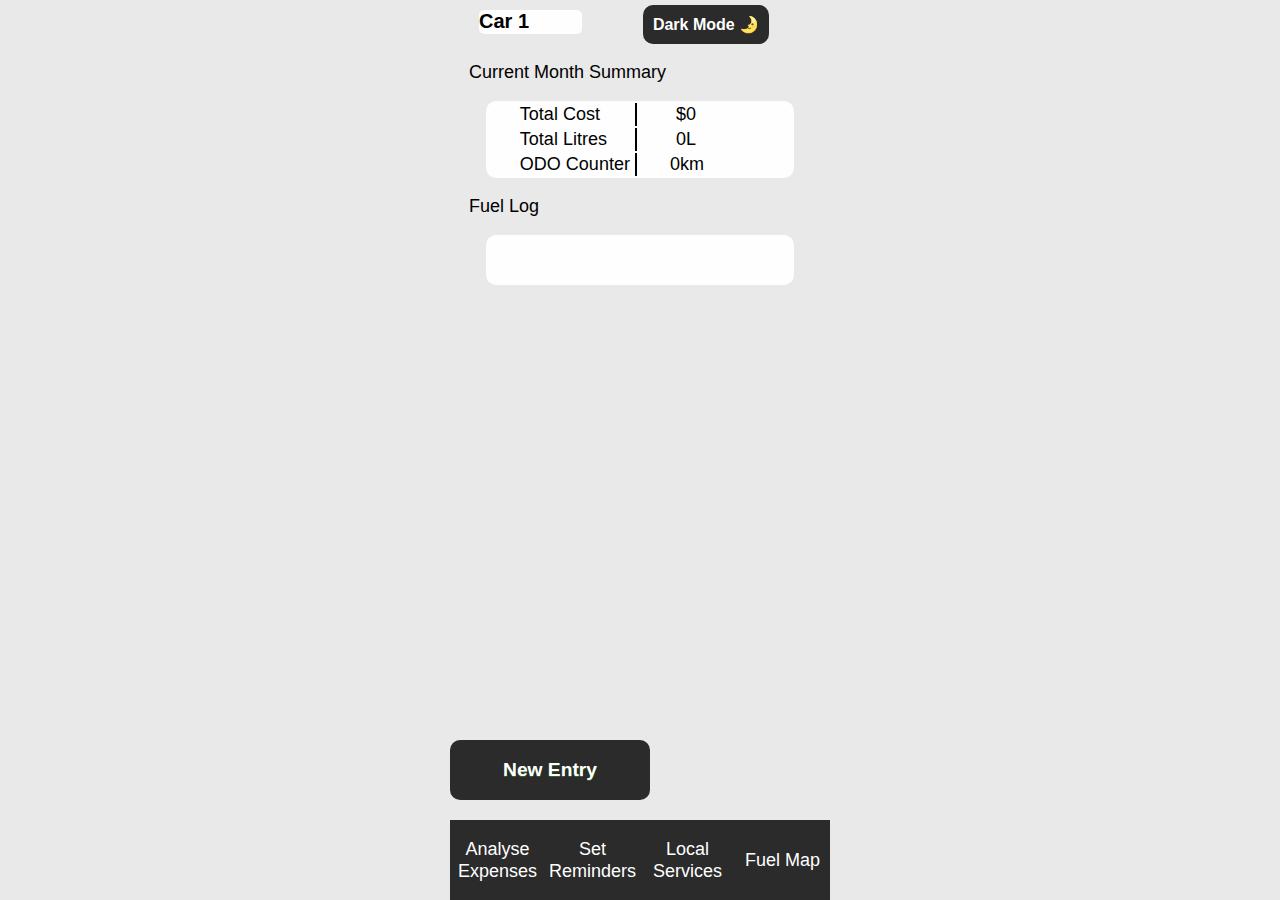
<file: index.html>
<!DOCTYPE html>
<html lang="en">
	<head>
		<meta charset="utf-8">
		<link href="pages/stylesheet.css" rel="stylesheet">
		<meta name="viewport" content="width=device-width, initial-scale=1.0, user-scalable=yes">
		<title>Fuel_Log</title>
	</head>
  <body id="body">
		<div class="content">

			<header>
				<div class="carselect">
					<h2>Car 1</h2>
				</div>
				<button type="button" name="dark_light" title="Toggle dark/light mode" class="dark-button" id="darkbtn">Dark Mode 🌛</button>
			</header>

			<div class="homesummary">
				<p>Current Month Summary</p>
				<div class="summcard">
					<table align="center" class="sumtable" style="margin-left: 10%;">
						<tbody>
							<tr><td style="text-align: left;">Total Cost</td><td id="vl"><td id="c" style="padding-left:24%;"></tr>
							<tr><td style="text-align: left;">Total Litres</td><td id="vl"></td><td id="t" style="padding-left:24%;"></td></tr>
							<tr><td>ODO Counter</td><td id="vl"><td id="o" style="padding-left:20%;"></td></tr>
						</tbody>
					</table>
				</div>
			</div>

			<div class="homelog">
				<p>Fuel Log</p>
				<div class="log" style="max-height:200px;">
					<table align="center" class="logtable">
					</table>
				</div>
			</div>


		</div>

		<a href="pages/newentry.html">
			<div class="newentry">
				<h2 style="margin-top: 10px;">New Entry</h2>
			</div>
		</a>

		<nav class="nav">
			<div class="flex-container">
				<a href="pages/analyse.html">
				<div class="flex-item">
					<p>Analyse Expenses</p>
				</div></a>
			</div>
			<div class="flex-container">
				<a href="pages/reminders.html"><div class="flex-item">
					<p>Set Reminders</p>
				</div></a>
			</div>
			<div class="flex-container">
				<a href="pages/services.html"><div class="flex-item">
					<p>Local Services</p>
				</div></a>
			</div>
			<div class="flex-container">
				<a href="pages/fuelmap.html"><div class="flex-item">
					<p>Fuel Map</p>
				</div></a>
			</div>
		</nav>

  </body>
  <script src="scripts/log.js"></script>
	<script src="scripts/darkmode.js"></script>
</html>
</file>
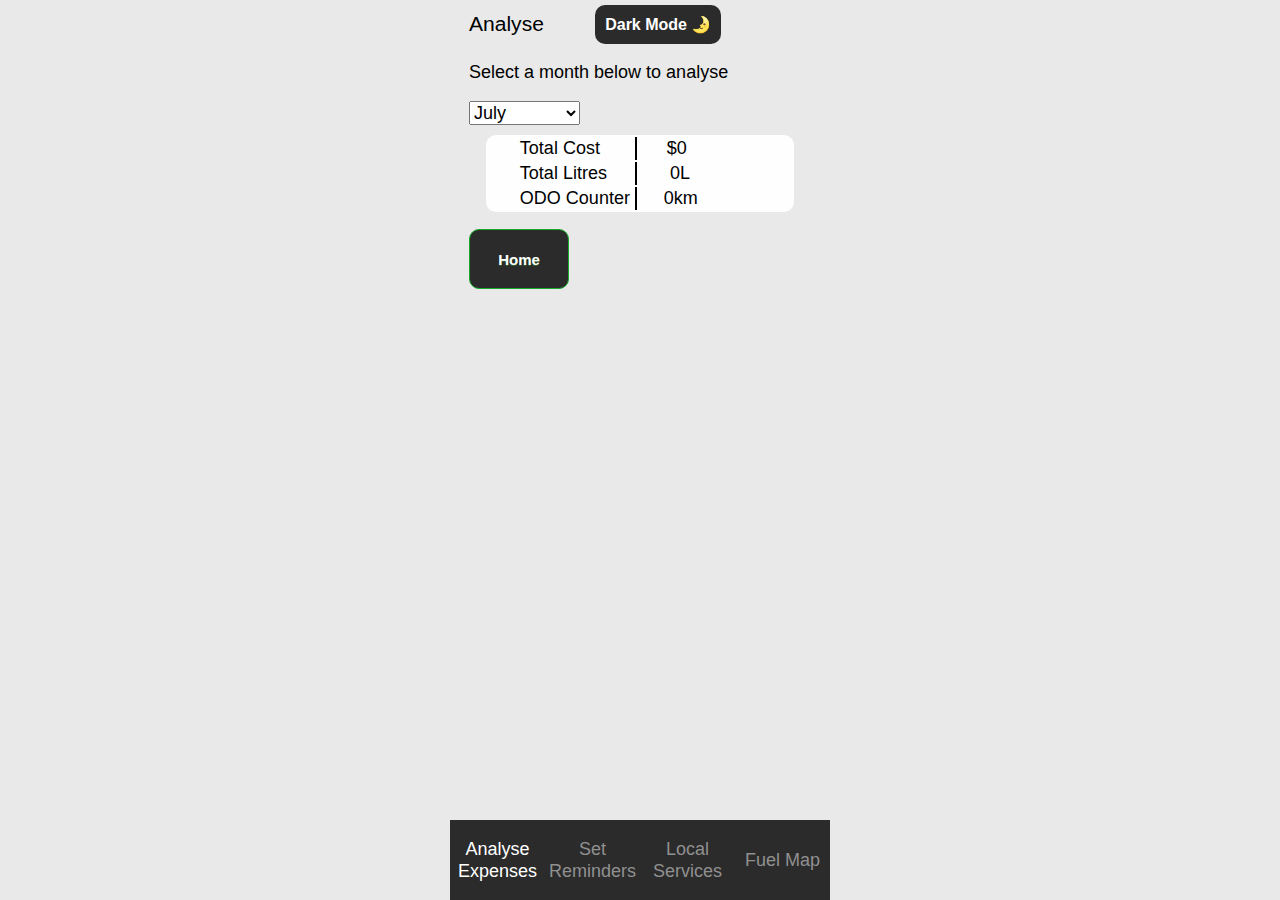
<file: pages/analyse.html>
<!DOCTYPE html>
<html lang="en">
	<head>
		<meta charset="utf-8">
		<link href="stylesheet.css" rel="stylesheet">
		<meta name="viewport" content="width=device-width, initial-scale=1.0, user-scalable=yes">
		<title>Fuel_Log</title>
	</head>
  <body class="analyse" id="body">
		<div class="content">
			<header>
				<h3>Analyse</h3>
				<button type="button" name="dark_light" title="Toggle dark/light mode" class="dark-button" id="darkbtn">Dark Mode 🌛</button>
			</header>

			<div class="homesummary">
				<p>Select a month below to analyse</p>


				<div class="month">
					<form class = datedrop>
						<select id="datedrop">
							<option value="0">January</option>
							<option value="1">Febuary</option>
							<option value="2">March</option>
							<option value="3">April</option>
							<option value="4">May</option>
							<option value="5">June</option>
							<option value="6">July</option>
							<option value="7">August</option>
							<option value="8">September</option>
							<option value="9">October</option>
							<option value="10">November</option>
							<option value="11">December</option>
						</select>
					</form>

				</div>

				<div class="summcard">
					<table align="center" class="logtable" style="margin-left: 10%;">
						<tbody>
							<tr><td style="text-align: left;">Total Cost</td><td id="vl"><td id="c" style="padding-left:18%;"></tr>
							<tr><td style="text-align: left;">Total Litres</td><td id="vl"></td><td id="t" style="padding-left:20%;"></td></tr>
							<tr><td>ODO Counter</td><td id="vl"><td id="o" style="padding-left:16%;"></td></tr>
						</tbody>
					</table>
				</div>

				<div class="btngroup">
					<div class="bbtn">
						<a href="../index.html"><button type="button" value="Back" class="btn" id="backbtn" name="backbtn">Home</button></a>
					</div>
				</div>

			</div>
		</div>

		<nav class="nav">
			<div class="flex-container">
				<a href="analyse.html">
				<div class="flex-item">
					<p>Analyse Expenses</p>
				</div></a>
			</div>
			<div class="flex-container">
				<a href="reminders.html"><div class="flex-item">
					<p style="color:#909090">Set Reminders</p>
				</div></a>
			</div>
			<div class="flex-container">
				<a href="services.html"><div class="flex-item">
					<p style="color:#909090">Local Services</p>
				</div></a>
			</div>
			<div class="flex-container">
				<a href="fuelmap.html"><div class="flex-item">
					<p style="color:#909090">Fuel Map</p>
				</div></a>
			</div>
		</nav>

  </body>
  <script src="../scripts/analyse.js"></script>
	<script src="../scripts/darkmode.js"></script>
</html>
</file>
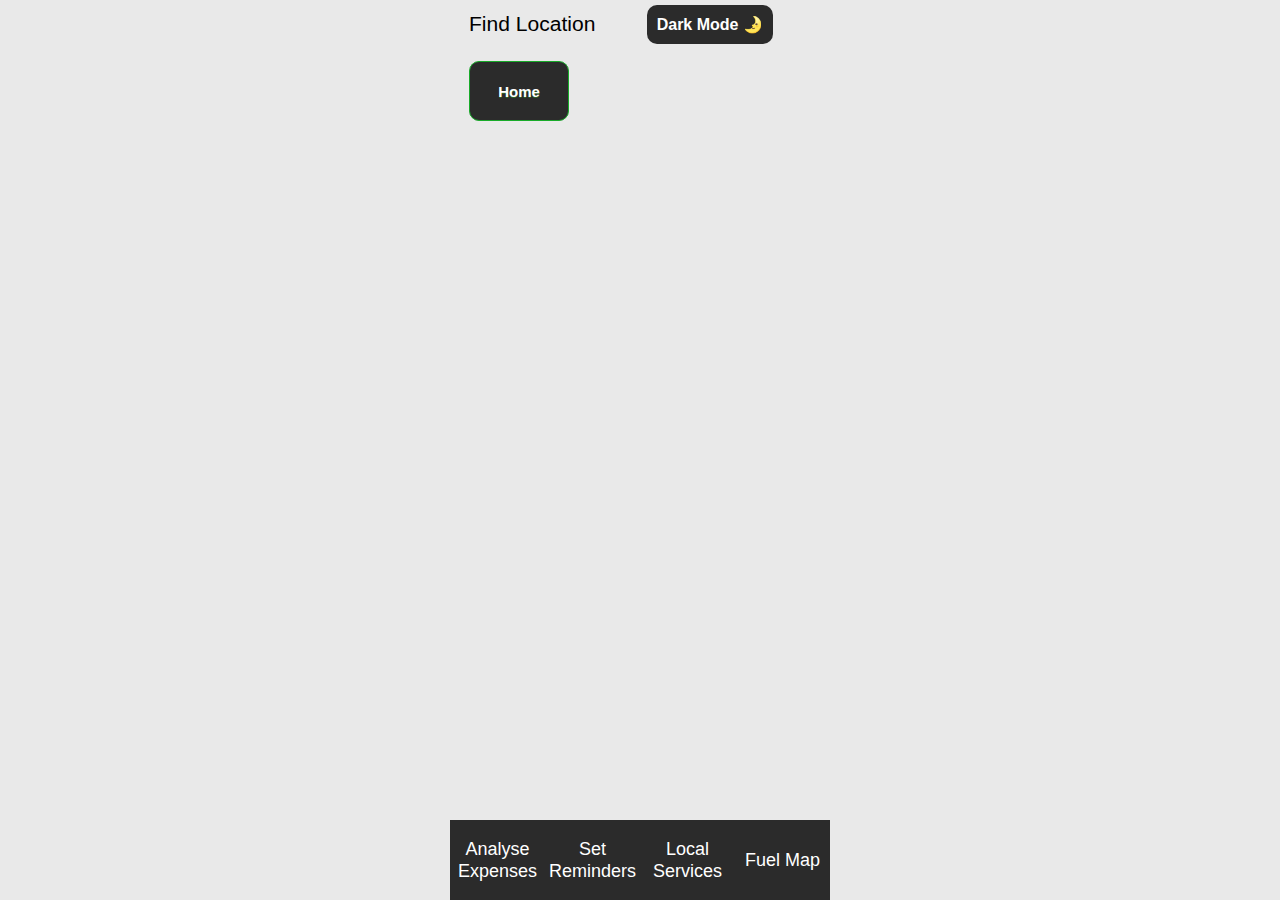
<file: pages/findmap.html>
<!DOCTYPE html>
<html lang="en">
	<head>
		<meta charset="utf-8">
		<link href="stylesheet.css" rel="stylesheet">
		<meta name="viewport" content="width=device-width, initial-scale=1.0, user-scalable=yes">
		<title>Fuel_Log</title>
	</head>
  <body id="body">
		<div class="content">
			<header>
				<h3>Find Location</h3>
				<button type="button" name="dark_light" title="Toggle dark/light mode" class="dark-button" id="darkbtn">Dark Mode 🌛</button>
			</header>
				<div id="map" style="position: inherit;"></div>
			<div class="homesummary" style="margin-top: 15px;">
			</div>
			<div class="btngroup">
				<div class="bbtn">
					<a href="../index.html"><button type="button" value="Back" class="btn" id="backbtn" name="backbtn">Home</button></a>
				</div>
			</div>

		</div>

		<nav class="nav">
			<div class="flex-container">
				<a href="analyse.html">
				<div class="flex-item">
					<p>Analyse Expenses</p>
				</div></a>
			</div>
			<div class="flex-container">
				<a href="reminders.html"><div class="flex-item">
					<p>Set Reminders</p>
				</div></a>
			</div>
			<div class="flex-container">
				<a href="services.html"><div class="flex-item">
					<p>Local Services</p>
				</div></a>
			</div>
			<div class="flex-container">
				<a href="fuelmap.html"><div class="flex-item">
					<p>Fuel Map</p>
				</div></a>
			</div>
		</nav>

  </body>
	<script src="../scripts/darkmode.js"></script>
	<script src="../scripts/localapi.js"></script>
	<!--<script src="https://maps.googleapis.com/maps/api/js?key=&libraries=places&callback=initMap" async defer></script>-->
</html>
</file>
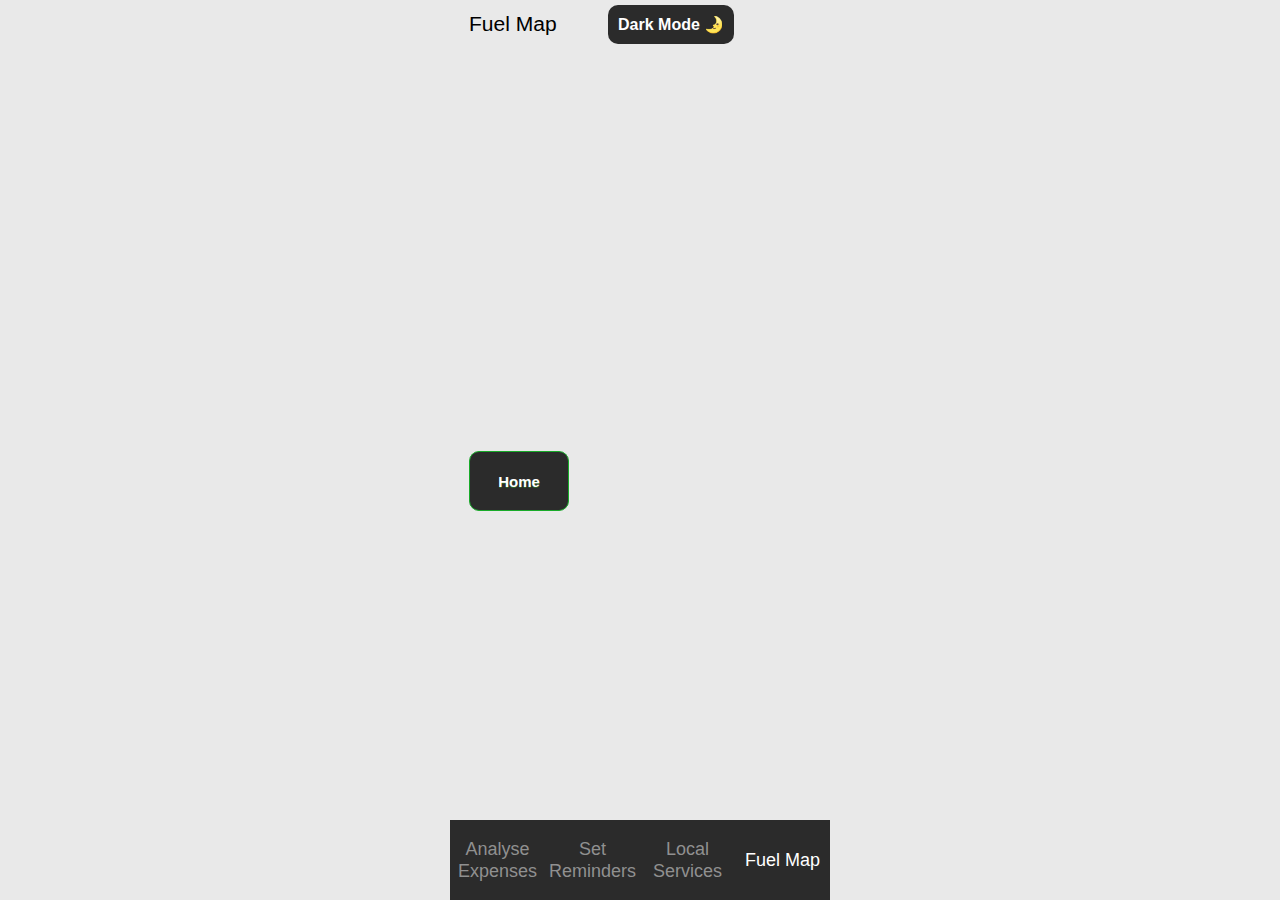
<file: pages/fuelmap.html>
<!DOCTYPE html>
<html lang="en">
	<head>
		<meta charset="utf-8">
		<link href="stylesheet.css" rel="stylesheet">
		<meta name="viewport" content="width=device-width, initial-scale=1.0, user-scalable=yes">
		<title>Fuel_Log</title>
	</head>
  <body id="body">
		<div class="content">
			<header>
				<h3>Fuel Map</h3>
				<button type="button" name="dark_light" title="Toggle dark/light mode" class="dark-button" id="darkbtn">Dark Mode 🌛</button>
			</header>
			<div class="homesummary" style="margin-top: 15px;">
				<iframe src="https://www.google.com/maps/embed?pb=!1m16
				!1m12!1m3!1d124683.45370177767!2d130.86326824234823!3d-12.42585
				5621032067!2m3!1f0!2f0!3f0!3m2!1i1024!2i768!4f13.1!2m1!1sDarwin%
				20NT%20petrol!5e0!3m2!1sen!2sau!4v1571322400711!5m2!1sen!2sau"
		 width="320" height="370" frameborder="0" style="border:0;" allowfullscreen=""></iframe>
			</div>
			<div class="btngroup">
				<div class="bbtn">
					<a href="../index.html"><button type="button" value="Back" class="btn" id="backbtn" name="backbtn">Home</button></a>
				</div>
			</div>

		</div>

		<nav class="nav">
			<div class="flex-container">
				<a href="analyse.html">
				<div class="flex-item">
					<p style="color:#909090">Analyse Expenses</p>
				</div></a>
			</div>
			<div class="flex-container">
				<a href="reminders.html"><div class="flex-item">
					<p style="color:#909090">Set Reminders</p>
				</div></a>
			</div>
			<div class="flex-container">
				<a href="services.html"><div class="flex-item">
					<p style="color:#909090">Local Services</p>
				</div></a>
			</div>
			<div class="flex-container">
				<a href="fuelmap.html"><div class="flex-item">
					<p>Fuel Map</p>
				</div></a>
			</div>
		</nav>

  </body>
	<script src="../scripts/darkmode.js"></script>
</html>
</file>
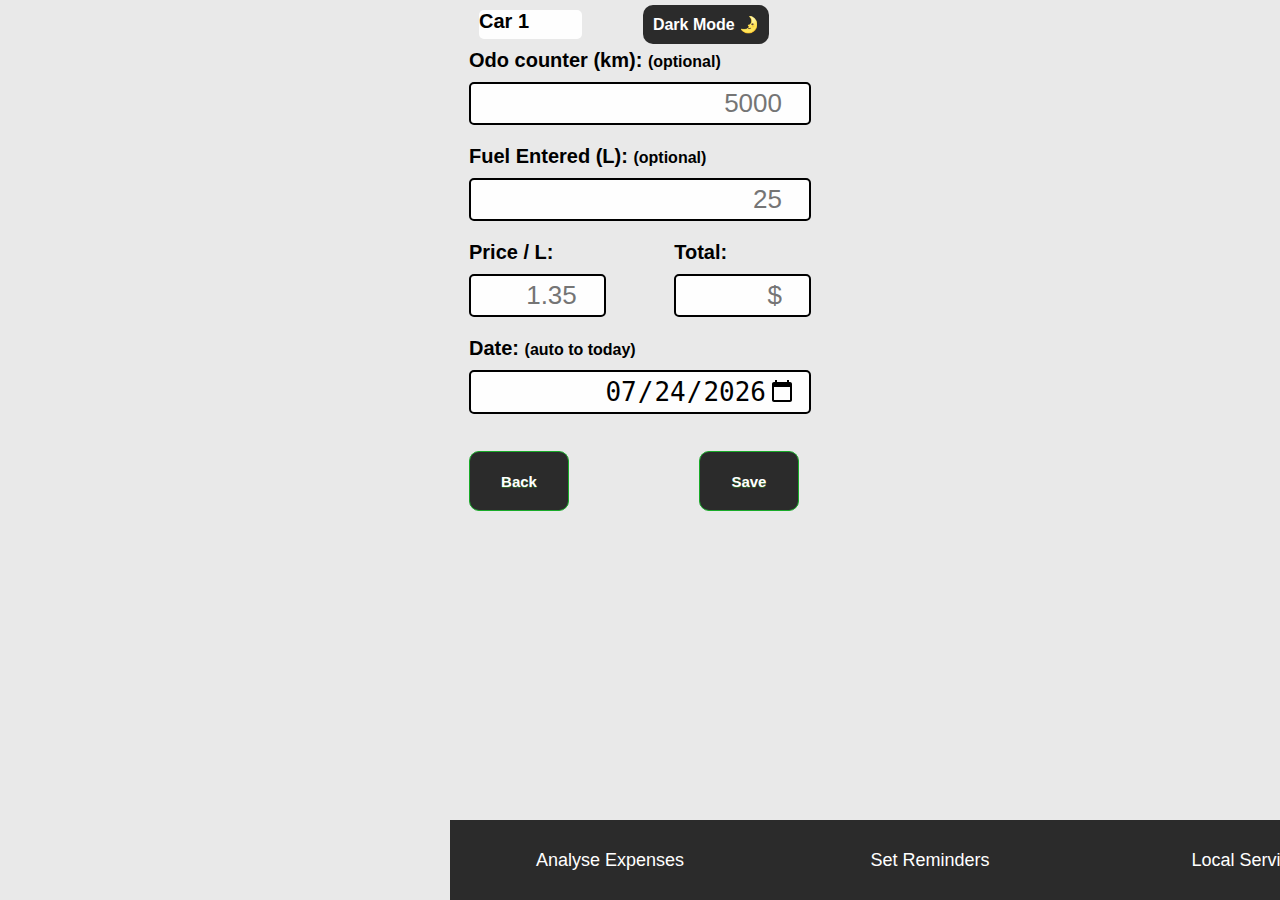
<file: pages/newentry.html>
<!DOCTYPE html>
<html lang="en">
	<head>
		<meta charset="utf-8">
		<link href="stylesheet.css" rel="stylesheet">
		<meta name="viewport" content="width=device-width, initial-scale=1.0, user-scalable=yes">
		<title>Fuel_Log</title>
	</head>
  <body id="body">
		<div class="content">
			<header>
				<div class="carselect">
					<h2>Car 1</h2>
				</div>
				<button type="button" name="dark_light" title="Toggle dark/light mode" class="dark-button" id="darkbtn" style="margin-bottom: 5px;">Dark Mode 🌛</button>
			</header>

			<div class="entry">
				<form action="../index.html" class="entryform"> <!--name="fuelform" class="entryform">-->
					<label for="odofield">Odo counter (km): <span>(optional)</span></label>
					<input type="number" id="odo" name="odofield" placeholder="5000">

					<label for="fuelfield">Fuel Entered (L): <span>(optional)</span></label>
					<input type="number" id="fuel" name="fuelfield" placeholder="25">

					<div class="flexentry">
						<div class="cost">
							<label for="costfield">Price / L:</span></label>
							<input type="number" id="cost" name="costfield" placeholder="1.35" step="0.01" onkeyup="calctotal()">
						</div>
						<div class="cost" style="margin-left:20%;">
							<label for="costfield">Total:</label>
							<input type="number" id="total" name="costfield" placeholder="$" step="0.01">
						</div>
					</div>

					<label for="datefield">Date: <span>(auto to today)</span></label>
					<input type="date" id="date" name="datefield" value="" style="text-align:right;">

					<div class="btngroup">
						<div class="bbtn">
							<a href="../index.html"><button type="button" value="Back" class="btn" id="backbtn" name="backbtn">Back</button></a>
						</div>

						<div class="donebtn">
							<button type="submit" class="btn" id="savebtn">Save</button>
						</div>

					</div>

				</form>

			</div>

		</div>
		<nav>
			<div class="flex-container">
				<a href="analyse.html"><div class="flex-item">
					<p>Analyse Expenses</p>
				</div></a>
			</div>
			<div class="flex-container">
				<a href="reminders.html"><div class="flex-item">
					<p>Set Reminders</p>
				</div></a>
			</div>
			<div class="flex-container">
				<a href="services.html"><div class="flex-item">
					<p>Local Services</p>
				</div></a>
			</div>
			<div class="flex-container">
				<a href="fuelmap.html"><div class="flex-item">
					<p>Fuel Map</p>
				</div></a>
			</div>
		</nav>

  </body>
  <script src="../scripts/newentrystorage.js"></script>
	<script src="../scripts/darkmode.js"></script>
</html>
</file>
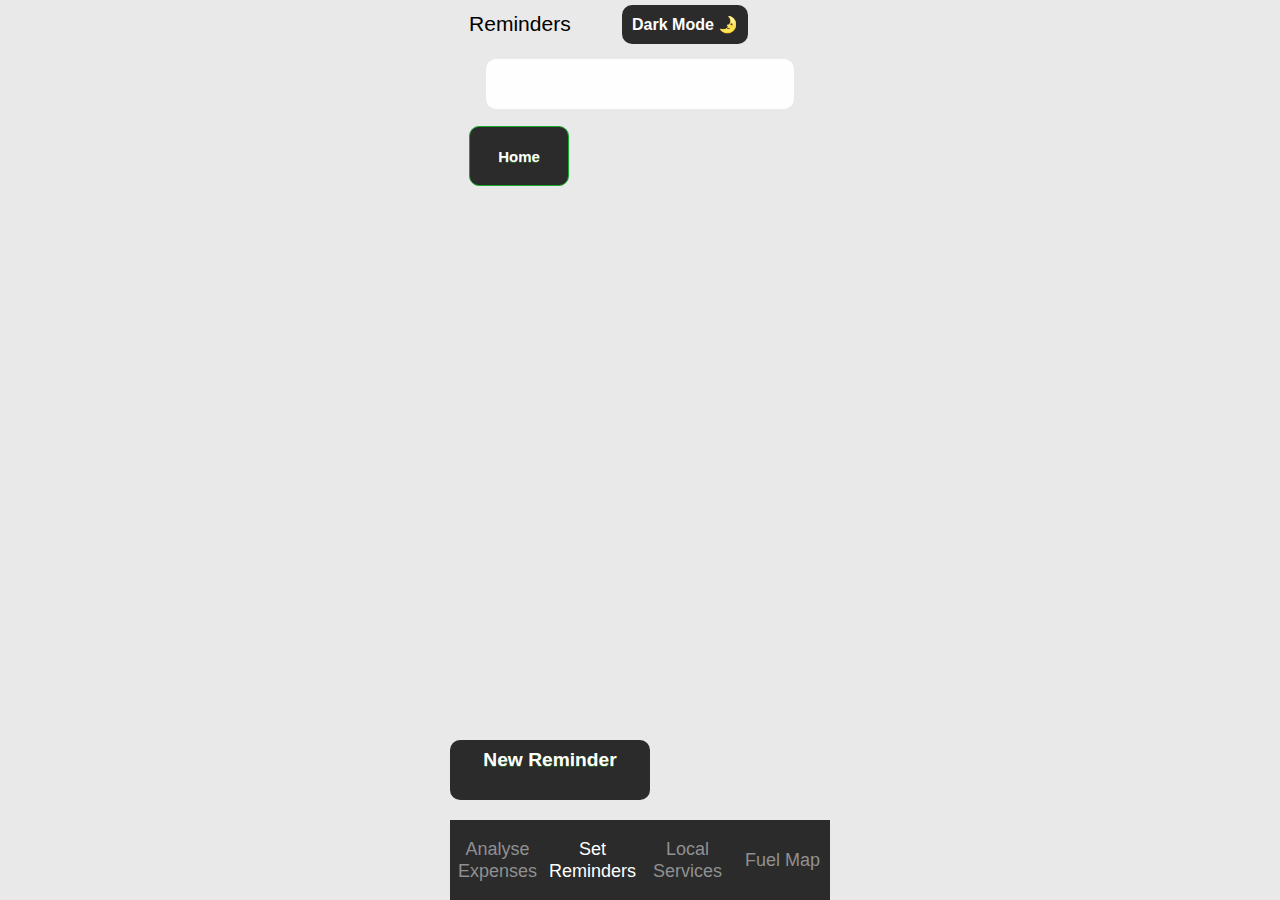
<file: pages/reminders.html>
<!DOCTYPE html>
<html lang="en">
	<head>
		<meta charset="utf-8">
		<link href="stylesheet.css" rel="stylesheet">
		<meta name="viewport" content="width=device-width, initial-scale=1.0, user-scalable=yes">
		<title>Fuel_Log</title>
	</head>
  <body id="body">
		<div class="content">

			<header>
				<h3>Reminders</h3>
				<button type="button" name="dark_light" title="Toggle dark/light mode" class="dark-button" id="darkbtn">Dark Mode 🌛</button>
			</header>

			<div class="homelog">

				<div class="log" style="max-height:260px; margin-top: 15px;">
					<table align="center" class="logtable">
					</table>
				</div>
			</div>

			<div class="btngroup">
				<div class="bbtn">
					<a href="../index.html"><button type="button" value="Back" class="btn" id="backbtn" name="backbtn">Home</button></a>
				</div>
			</div>

		</div>


		<a href="setreminders.html">
			<div class="newentry">
				<h2 style="margin-top: 0px;">New Reminder</h2>
			</div>
		</a>


		<nav class="nav">
			<div class="flex-container">
				<a href="analyse.html">
				<div class="flex-item">
					<p style="color:#909090">Analyse Expenses</p>
				</div></a>
			</div>
			<div class="flex-container">
				<a href="reminders.html"><div class="flex-item">
					<p>Set Reminders</p>
				</div></a>
			</div>
			<div class="flex-container">
				<a href="services.html"><div class="flex-item">
					<p style="color:#909090">Local Services</p>
				</div></a>
			</div>
			<div class="flex-container">
				<a href="fuelmap.html"><div class="flex-item">
					<p style="color:#909090">Fuel Map</p>
				</div></a>
			</div>
		</nav>

  </body>
  <script src="../scripts/reminders.js"></script>
	<script src="../scripts/darkmode.js"></script>
</html>
</file>
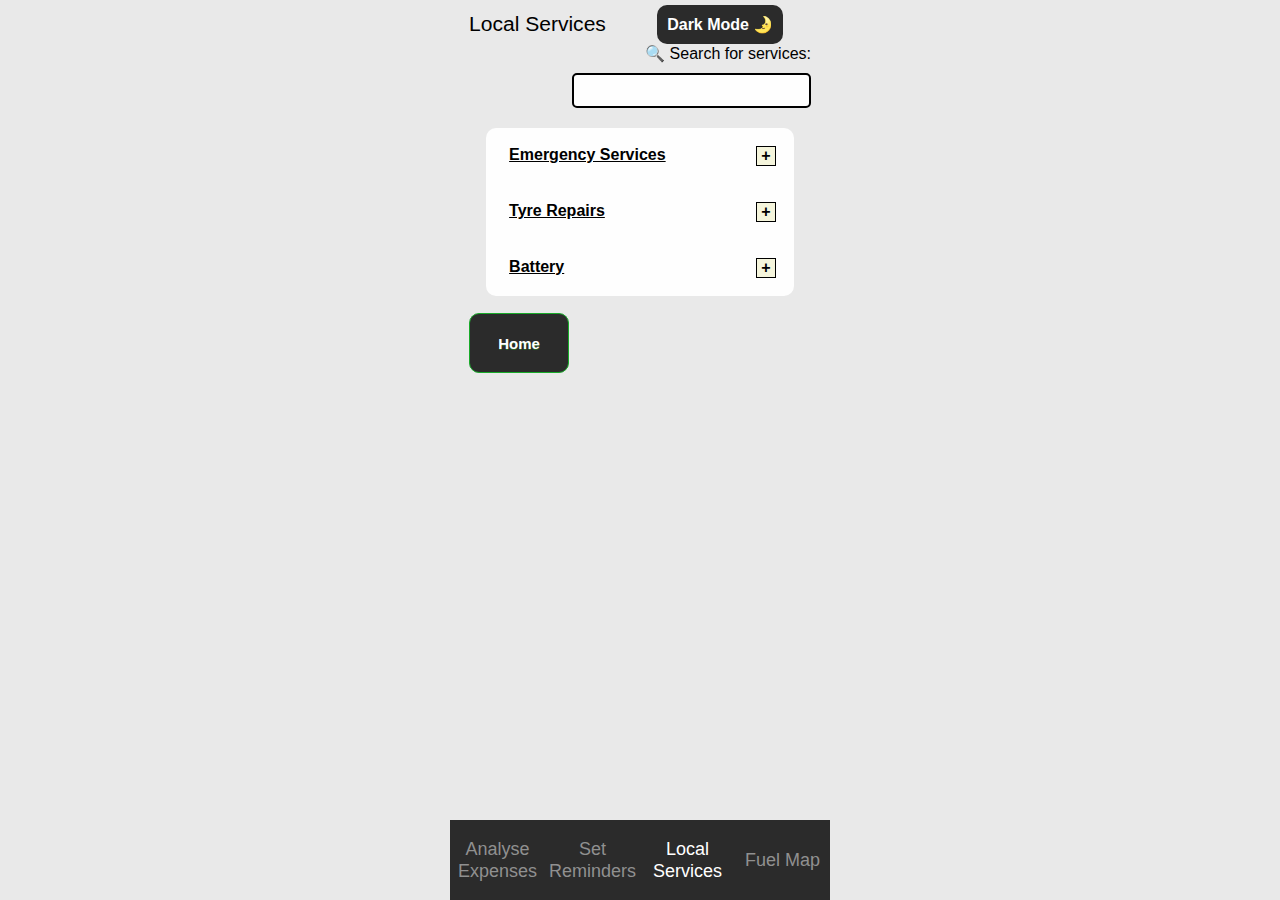
<file: pages/services.html>
<!DOCTYPE html>
<html lang="en">
	<head>
		<meta charset="utf-8">
		<link href="stylesheet.css" rel="stylesheet">
		<meta name="viewport" content="width=device-width, initial-scale=1.0, user-scalable=yes">
		<title>Local_Services</title>
	</head>
  <body id="body">
		<div class="content">
			<header>
				<h3>Local Services</h3>
				<button type="button" name="dark_light" title="Toggle dark/light mode" class="dark-button" id="darkbtn">Dark Mode 🌛</button>
			</header>
			<div class="localcontent">

				<div>
					<label for="localsearch" class="locallabel">🔍 Search for services:</label>
					<input type="search" id="localsearch" name="q" aria-label="Search through site content">
				</div>

				<div class="summcard" style="text-align:left;padding-left:5px;">

						<button class="accordion">Emergency Services<span id="box"></span></button>
						<div class="panel">
							<button class="accordion inneracc">SV Towing & Auto Services<span id="box"></span></button>
							<div id="panel2">
								<p>Address: 4/8 Banyan St, Darwin City NT 0820</p>
								<p>Phone: (08) 8947 1155</p>
								<a href="fuelmap.html"><button class="mapbtn" >Map</button></a>
							</div>
							<button class="accordion inneracc">Broken down NT<span id="box"></span></button>
							<div id="panel2">
								<p>Phone: (08) 8922 4433</p>
							</div>
						</div>

						<button class="accordion">Tyre Repairs<span id="box"></span></button>
						<div class="panel">
							<button class="accordion inneracc">Bob Jane T-marts<span id="box"></span></button>
							<div id="panel2">
								<table>
									<tbody>
										<tr><td>hours:</td></tr>
										<tr><td>M-F:</td><td>9am-5pm</td></tr>
										<tr><td>Sat:</td><td>10am-4pm</td></tr>
										<tr><td>Sun:</td><td>Closed</td></tr>
									</tbody>
								</table>
								<a href="fuelmap.html"><button class="mapbtn">Map</button></a>
							</div>
						</div>

						<button class="accordion">Battery<span id="box"></span></button>
						<div class="panel">
							<button class="accordion inneracc">Battery World<span id="box"></span></button>
							<div id="panel2">
								<table>
									<tbody>
										<tr><td>hours:</td></tr>
										<tr><td>M-F:</td><td>9am-5pm</td></tr>
										<tr><td>Sat:</td><td>10am-4pm</td></tr>
										<tr><td>Sun:</td><td>Closed</td></tr>
									</tbody>
								</table>
								<a href="fuelmap.html"><button class="mapbtn">Map</button></a>
							</div>
						</div>

					</div>
				</div>

				<div class="btngroup">
					<div class="bbtn">
						<a href="../index.html"><button type="button" value="Back" class="btn" id="backbtn" name="backbtn">Home</button></a>
					</div>
				</div>

			</div>
		</div>

		<nav class="nav">
			<div class="flex-container">
				<a href="analyse.html">
				<div class="flex-item">
					<p style="color:#909090">Analyse Expenses</p>
				</div></a>
			</div>
			<div class="flex-container">
				<a href="reminders.html"><div class="flex-item">
					<p style="color:#909090">Set Reminders</p>
				</div></a>
			</div>
			<div class="flex-container">
				<a href="services.html"><div class="flex-item">
					<p">Local Services</p>
				</div></a>
			</div>
			<div class="flex-container">
				<a href="fuelmap.html"><div class="flex-item">
					<p style="color:#909090">Fuel Map</p>
				</div></a>
			</div>
		</nav>

  </body>
  <script src="../scripts/localservices.js"></script>
	<script src="../scripts/darkmode.js"></script>
</html>
</file>
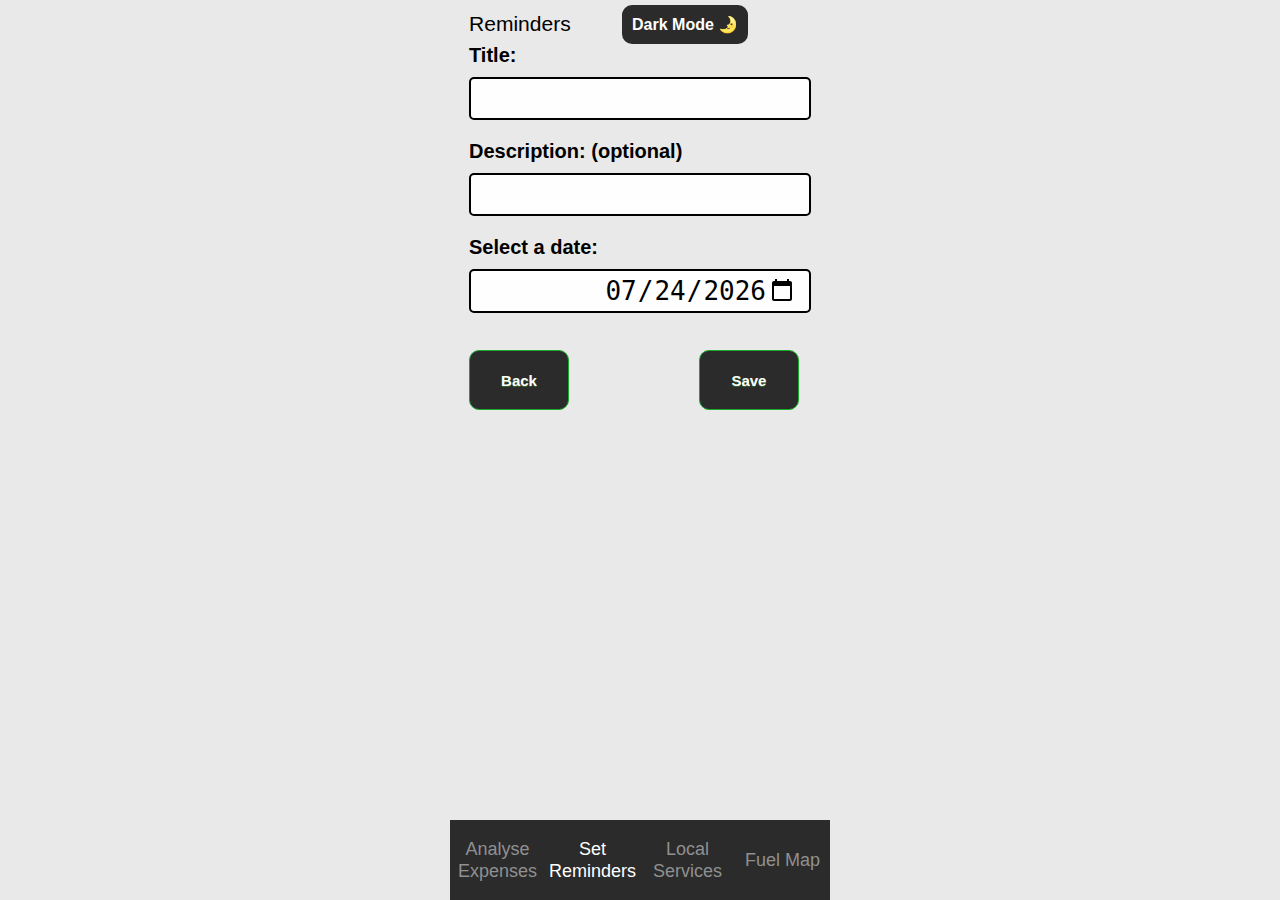
<file: pages/setreminders.html>
<!DOCTYPE html>
<html lang="en">
	<head>
		<meta charset="utf-8">
		<link href="stylesheet.css" rel="stylesheet">
		<meta name="viewport" content="width=device-width, initial-scale=1.0, user-scalable=yes">
		<title>Fuel_Log</title>
	</head>
  <body id="body">
		<div class="content">
			<header>
				<h3>Reminders</h3>
				<button type="button" name="dark_light" title="Toggle dark/light mode" class="dark-button" id="darkbtn">Dark Mode 🌛</button>
			</header>

			<form action="reminders.html" class="reminderform"> <!--name="fuelform" class="entryform">-->
				<label for="titlefield">Title:</label>
				<input type="text" id="title" name="titlefield" placeholder="" style="text-align:left;"></input>

				<label for="titlefield">Description: <span>(optional)</span></label>
				<input type="text" id="desc" name="descfield" placeholder="" style="text-align:left;"></textarea>

				<label for="datefield">Select a date: </label>
				<input type="date" id="date" name="datefield" value="" class="rdate"></input>

				<div class="btngroup">
					<div class="bbtn">
						<a href="reminders.html"><button type="button" value="Back" class="btn" id="backbtn" name="backbtn">Back</button></a>
					</div>
					<div class="donebtn">
						<button type="submit" class="btn" id="savebtn">Save</button>
					</div>
				</div>

			</form>

		</div>

		<nav class="nav">
			<div class="flex-container">
				<a href="analyse.html">
				<div class="flex-item">
					<p style="color:#909090">Analyse Expenses</p>
				</div></a>
			</div>
			<div class="flex-container">
				<a href="reminders.html"><div class="flex-item">
					<p>Set Reminders</p>
				</div></a>
			</div>
			<div class="flex-container">
				<a href="services.html"><div class="flex-item">
					<p style="color:#909090">Local Services</p>
				</div></a>
			</div>
			<div class="flex-container">
				<a href="fuelmap.html"><div class="flex-item">
					<p style="color:#909090">Fuel Map</p>
				</div></a>
			</div>
		</nav>

  <script src="../scripts/setreminder.js"></script>
	<script src="../scripts/darkmode.js"></script>
</html>
</file>
<file: pages/stylesheet.css>
/* General styles #F5F5DC */
* {
	box-sizing: border-box;
}

body {
   margin:0;
   padding:0;
   height:100%;
	 font-family: Arial;
	 font-size: 18px;
	 background-color: #e9e9e9;
	 color: #000;
}

body a{
	color: white;
}

h3{
	margin-bottom: 5px;
	margin-top: 12px;
	font-weight: normal;
}

h2{
	font-size: 1.2rem;
	margin: 2px;
}

.content {
	width: 90%;
	margin: auto;
}

/* car selection */
.carselect{
	background: #fefefe;
	border-radius: 5px;
	margin: 10px;
	padding: 0;
	width: 30%;
}

.carselect h2{
	margin: auto;
	margin-left: 0;
	font-size: 20px;
	display: block;
  font-weight: bold;
}

header, header a{
	display: flex;
	text-decoration: none;
	height: auto;
}

.home {
	text-align: right;
	position: fixed;
	right: 20px;
}

.home a{
	color: black;
}

/* Home summary */
.homesummary, .homelog{
	justify-content: center;
}

.summcard{
	border-radius: 10px;
	width: 90%;
	text-align: center;
	margin: auto;
	max-height: 280px;
	overflow-y: scroll;
	background-color: #fefefe;
}

table {
	text-align: center;
}

/* Home log */
.log {
	border-radius: 10px;
	width: 90%;
	text-align: center;
	margin: auto;
	overflow-y: scroll;
	min-height:50px;
	max-height:200px;
	background-color: #fefefe;
}

/* New Entry button + new entry page styling */
.newentry{
	position: fixed;
	text-align: center;
	bottom: 100px;
	width: 60%;
	margin: 0 20% 0 20%;
	height: 60px;
	background-color: #2b2b2b;
	border-radius: 10px;
	display: inline-block;
	font-family: Arial;
	padding: 9px 23px;
	text-decoration: none;
	text-shadow: 0px 1px 0px #2f6627;
}

.newentry a{
	text-decoration: none;
	color: #ffffff;
}
.newentry:active {
	background:linear-gradient(to bottom, #44a75f 5%, #309c50 100%);
	filter:progid:DXImageTransform.Microsoft.gradient(startColorstr='#44c767', endColorstr='#44c767',GradientType=0);
	position: fixed;
	bottom: 99px;
}

/* new entry page */
.entry span{
	color: #000;
	font-size: 16px;
}

.cost {
	width: 40%;
}

.flexentry {
	display: flex;
}

::placeholder {
	text-align: right;
}

/* label styling from https://codepen.io/559wade/pen/LRzEjj author Wade Williams */
label {
  display: block;
  font-size: 20px;
  font-weight: bold;
  margin-bottom: 10px;
}

input {
  border: 2px solid #000;
  border-radius: 5px;
  color: #000;
  font-size: 26px;
  margin: 0 0 20px;
  padding: .25rem .75rem;
  width: 100%;
	background-color: #fefefe;
	text-align: right;
}

textarea {
  border: 2px solid #333;
  border-radius: 5px;
  color: #333;
  font-size: 26px;
  margin: 0 0 20px;
  padding: .25rem .75rem;
  width: 100%;
	background-color: transparent;
	text-align: right;
}

button{
  color: white;
  font-weight: bold;
}

.btn {
	background: #2b2b2b;
	border-radius: 10px;
	border: 1px solid #18ab29;
	display: inline-block;
	cursor: pointer;
	font-family: Arial;
	font-size: 15px;
	padding: 9px 23px;
	text-decoration: none;
	text-shadow: 0px 1px 0px #2f6627;
	height: 60px;
	width: 100px;
}

.delbtn {
	background: #2b2b2b;
	border-radius: 10px;
	border: 1px solid #18ab29;
	display: inline-block;
	cursor: pointer;
	font-family: Arial;
	font-size: 15px;
	text-decoration: none;
	text-shadow: 0px 1px 0px #2f6627;
	height: 40px;
	width: 80px;
}

.btngroup {
	display: flex;
	margin-top: 5%;
}

.btn a{
	text-decoration: none;
	color: white;
}

.donebtn {
	margin-left: 38%;
}

/* Bottom navigation  */
nav {
	display: flex;
	position: fixed;
 	bottom: 0;
 	width:100%;
 	height:80px;
	line-height: 1.25;
	text-align: center;
	font-family: sans-serif;
	text-decoration: none;
}

nav a{
	text-decoration: none;
	color: #ffffff;
}

.flex-container {
	width: 25%;
  display: flex;
  flex-direction: row;
  flex-wrap: wrap;
  justify-content: center;
  align-content: center;
  align-items: flex-start;
  text-align: center;
	background-color: #2b2b2b;

}
.newentry a{
	color: white;
}

.flex-item {
	margin: 10px 0 10px 0;
}

.flex-item p{
	margin: 5px 5px 0 5px;
}

/* Analyse styling */
.datedrop{
	padding-bottom: 10px;
}

#datedrop{
	font-size: 18px;
	font-family: Arial;
}

#vl{
	border-right: 2px solid black;
}
/* Local services */
.localcontent{
	display: inline-grid;
	justify-content: center;
}

.locallabel {
	display: block;
	font: 1rem 'Fira Sans', sans-serif;
	float:right;
}

#localsearch{
		font-size: 20px;
		width: 70%;
		float:right;
		text-align: left;
}

.accordion {
	background: transparent;
	text-decoration: underline;
	font-size: 16px;
  color: #000;
  cursor: pointer;
  padding: 18px;
  width: 100%;
  text-align: left;
  border: none;
  outline: none;
  transition: 0.4s;
}

#purple {
	color: purple;
}

#box::after {
	content: '+'
}

.active #box::after {
	content: '-'
}

.panel {
	background-color: #fefefe;
  padding: 0 18px;
  display: none;
  overflow: hidden;
	font-size: 12px;
	border-left: 5px #e9e9e9 solid;
	margin-right: 5px;
}

#panel2 {
	background-color: #e9e9e9;
	color: #000;
  padding: 0 18px;
  display: none;
  overflow: hidden;
	font-size: 12px;
	border: 2px #e9e9e9 solid;
	border-radius: 10px;
	margin-right: 5px;
	margin-bottom: 5px;
}

#box{
	border: 1px solid black;
	float: right;
	width: 20px;
	height: 20px;
	text-align: center;
	background-color: #f5f5dc;
}

#b {
	font-weight: 700;
	font-size: 14px;
}

.mapbtn {
	background: linear-gradient(to bottom, #44c767 5%, #5cbf2a 100%);
	border-radius: 10px;
	border: 1px solid #18ab29;
	display: inline-block;
	cursor: pointer;
	font-family: Arial;
	font-size: 15px;
	text-decoration: none;
	text-shadow: 0px 1px 0px #2f6627;
	height: 25px;
	width: 50px;
	float: right;
	margin-bottom: 5px;
}

/* find location */
#map {
	height: 100%;
}
html, body {
  height: 100%;
  margin: 0;
  padding: 0;
}
/* End Find location */

/* Dark mode */
.dark-mode {
  background-color: #27303e;
}

.dark-mode h1, .dark-mode .summcard, .dark-mode ., .dark-mode .panel, .dark-mode #panel2, .dark-mode #box  {
	border: 2px solid #c5c6c8;
}

.dark-mode #box, .dark-mode .panel {
	background-color: #27303e;
}

.dark-mode #panel2{
	color: #000;
	background-color: #f5f5dc;
}

.light-mode {
  background-color: #e9e9e9;
  color: black;
}

.dark-button{
	float:right;
	margin-left: 15%;
	margin-top: 5px;
	background-color: #2b2b2b;
	color: white;
	padding: 10px;
	font-size: 16px;
	border: none;
	border-radius: 10px;
	cursor: pointer;
}
/* End dark mode */

/* For desktop */
@media (min-width: 800px) {
	body{
		margin: auto;
		width: 380px;
		height: 670px;
	}
	.nav{
			width: 380px;
	}
	.newentry{
		width: 200px;
		margin: auto;
		text-align: center;
	}
}
</file>
